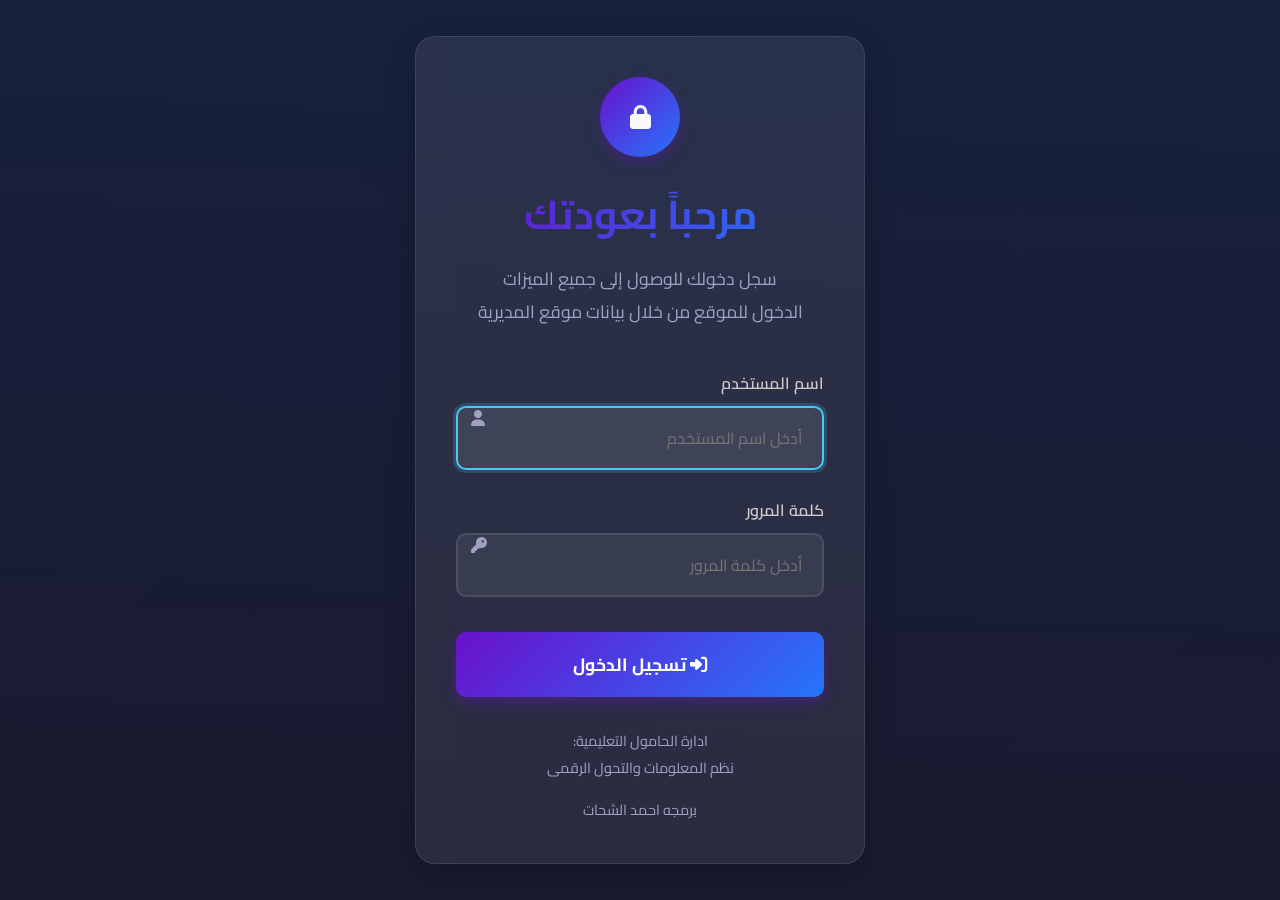
<file: eduhamoul/index.html>
<!DOCTYPE html>
<html lang="ar" dir="rtl">
<head>
    <meta charset="UTF-8">
    <meta name="viewport" content="width=device-width, initial-scale=1.0">
    <title>ادارة الحامول التعليمية  - نظام متكامل</title>
    <link rel="stylesheet" href="https://cdnjs.cloudflare.com/ajax/libs/font-awesome/6.4.0/css/all.min.css">
    <link href="https://fonts.googleapis.com/css2?family=Cairo:wght@300;400;600;700&display=swap" rel="stylesheet">
    <style>
        * {
            margin: 0;
            padding: 0;
            box-sizing: border-box;
            font-family: 'Cairo', sans-serif;
        }
        
        :root {
            --primary: #6a11cb;
            --secondary: #2575fc;
            --accent: #4cc9f0;
            --dark: #1a1a2e;
            --darker: #16213e;
            --light: #f8f9fa;
            --success: #2ecc71;
            --danger: #e74c3c;
            --warning: #f39c12;
            --radius: 10px;
            --shadow: 0 10px 30px rgba(0, 0, 0, 0.2);
        }
        
        body {
            background: linear-gradient(135deg, var(--dark) 0%, var(--darker) 100%);
            color: var(--light);
            min-height: 100vh;
            direction: rtl;
            overflow-x: hidden;
        }
        
        .container {
            display: flex;
            flex-direction: column;
            min-height: 100vh;
        }
        
        /* تنسيق صفحة تسجيل الدخول */
        .login-container {
            display: flex;
            justify-content: center;
            align-items: center;
            min-height: 100vh;
            padding: 20px;
            background: linear-gradient(rgba(22, 33, 62, 0.9), rgba(26, 26, 46, 0.9)), 
                        url('https://images.unsplash.com/photo-1550684376-efcbd6e3f031?q=80&w=1000');
            background-size: cover;
            background-position: center;
        }
        
        .login-box {
            background: rgba(255, 255, 255, 0.08);
            backdrop-filter: blur(15px);
            border-radius: 20px;
            padding: 40px;
            width: 100%;
            max-width: 450px;
            border: 1px solid rgba(255, 255, 255, 0.1);
            box-shadow: var(--shadow);
            animation: fadeIn 0.8s ease;
        }
        
        @keyframes fadeIn {
            from { opacity: 0; transform: translateY(20px); }
            to { opacity: 1; transform: translateY(0); }
        }
        
        .login-header {
            text-align: center;
            margin-bottom: 40px;
        }
        
        .login-header h1 {
            font-size: 2.5rem;
            background: linear-gradient(to right, var(--primary), var(--secondary));
            -webkit-background-clip: text;
            background-clip: text;
            color: transparent;
            margin-bottom: 10px;
        }
        
        .login-header p {
            color: #a0a0c0;
            font-size: 1.1rem;
        }
        
        .input-group {
            margin-bottom: 25px;
            position: relative;
        }
        
        .input-group label {
            display: block;
            margin-bottom: 8px;
            color: #ccc;
            font-weight: 600;
        }
        
        .input-group input {
            width: 100%;
            padding: 15px 20px;
            background: rgba(255, 255, 255, 0.07);
            border: 2px solid rgba(255, 255, 255, 0.1);
            border-radius: var(--radius);
            color: white;
            font-size: 1rem;
            transition: all 0.3s ease;
        }
        
        .input-group input:focus {
            outline: none;
            border-color: var(--accent);
            box-shadow: 0 0 0 3px rgba(76, 201, 240, 0.2);
            background: rgba(255, 255, 255, 0.1);
        }
        
        .input-group i {
            position: absolute;
            left: 15px;
            top: 42px;
            color: #a0a0c0;
        }
        
        .login-btn {
            width: 100%;
            padding: 16px;
            background: linear-gradient(135deg, var(--primary), var(--secondary));
            color: white;
            border: none;
            border-radius: var(--radius);
            font-size: 1.1rem;
            font-weight: 700;
            cursor: pointer;
            transition: all 0.3s ease;
            margin-top: 10px;
            box-shadow: 0 5px 15px rgba(106, 17, 203, 0.4);
        }
        
        .login-btn:hover {
            transform: translateY(-3px);
            box-shadow: 0 8px 20px rgba(106, 17, 203, 0.6);
            letter-spacing: 1px;
        }
        
        .login-footer {
            text-align: center;
            margin-top: 30px;
            color: #a0a0c0;
            font-size: 0.9rem;
        }
        
        /* تنسيق الصفحة الرئيسية (تظهر بعد تسجيل الدخول) */
        .main-container {
            display: none;
            flex-direction: column;
            min-height: 100vh;
        }
        
        /* الهيدر */
        .main-header {
            background: rgba(255, 255, 255, 0.05);
            backdrop-filter: blur(10px);
            padding: 20px 40px;
            display: flex;
            justify-content: space-between;
            align-items: center;
            border-bottom: 1px solid rgba(255, 255, 255, 0.1);
            box-shadow: 0 5px 20px rgba(0, 0, 0, 0.2);
        }
        
        .logo {
            display: flex;
            align-items: center;
            gap: 15px;
        }
        
        .logo-icon {
            width: 50px;
            height: 50px;
            background: linear-gradient(135deg, var(--primary), var(--secondary));
            border-radius: 50%;
            display: flex;
            align-items: center;
            justify-content: center;
            font-size: 1.5rem;
            box-shadow: 0 5px 15px rgba(106, 17, 203, 0.4);
        }
        
        .logo-text h2 {
            font-size: 1.8rem;
            background: linear-gradient(to right, var(--primary), var(--secondary));
            -webkit-background-clip: text;
            background-clip: text;
            color: transparent;
        }
        
        .user-menu {
            display: flex;
            align-items: center;
            gap: 20px;
        }
        
        .user-info {
            display: flex;
            align-items: center;
            gap: 15px;
            background: rgba(255, 255, 255, 0.05);
            padding: 10px 20px;
            border-radius: 50px;
            border: 1px solid rgba(255, 255, 255, 0.1);
        }
        
        .user-avatar {
            width: 45px;
            height: 45px;
            background: linear-gradient(135deg, #ff7e5f, #feb47b);
            border-radius: 50%;
            display: flex;
            align-items: center;
            justify-content: center;
            font-size: 1.3rem;
        }
        
        .logout-btn {
            padding: 10px 25px;
            background: rgba(231, 76, 60, 0.1);
            color: var(--danger);
            border: 1px solid rgba(231, 76, 60, 0.3);
            border-radius: var(--radius);
            cursor: pointer;
            font-weight: 600;
            transition: all 0.3s ease;
        }
        
        .logout-btn:hover {
            background: rgba(231, 76, 60, 0.2);
            transform: translateY(-2px);
        }
        
        /* المحتوى الرئيسي */
        .main-content {
            flex: 1;
            padding: 40px;
        }
        
        .welcome-section {
            background: linear-gradient(135deg, rgba(106, 17, 203, 0.1), rgba(37, 117, 252, 0.1));
            border-radius: 20px;
            padding: 30px;
            margin-bottom: 40px;
            border: 1px solid rgba(255, 255, 255, 0.1);
            backdrop-filter: blur(10px);
            box-shadow: var(--shadow);
        }
        
        .welcome-section h1 {
            font-size: 2.5rem;
            margin-bottom: 10px;
            color: white;
        }
        
        .welcome-section p {
            color: #a0a0c0;
            font-size: 1.2rem;
            line-height: 1.6;
        }
        
        /* شبكة الأزرار */
        .buttons-grid {
            display: grid;
            grid-template-columns: repeat(auto-fill, minmax(300px, 1fr));
            gap: 30px;
            margin-top: 30px;
        }
        
        .button-card {
            background: rgba(255, 255, 255, 0.05);
            border-radius: 20px;
            padding: 25px;
            text-align: center;
            transition: all 0.4s ease;
            border: 1px solid rgba(255, 255, 255, 0.1);
            box-shadow: 0 8px 20px rgba(0, 0, 0, 0.2);
            backdrop-filter: blur(5px);
            display: flex;
            flex-direction: column;
            align-items: center;
            height: 100%;
        }
        
        .button-card:hover {
            transform: translateY(-10px);
            box-shadow: 0 15px 30px rgba(0, 0, 0, 0.4);
            border-color: rgba(255, 255, 255, 0.2);
        }
        
        .button-icon {
            width: 70px;
            height: 70px;
            border-radius: 50%;
            display: flex;
            align-items: center;
            justify-content: center;
            font-size: 2rem;
            margin-bottom: 20px;
            box-shadow: 0 8px 20px rgba(0, 0, 0, 0.3);
        }
        
        .button-title {
            font-size: 1.5rem;
            margin-bottom: 15px;
            color: #fff;
            font-weight: 700;
        }
        
        .button-desc {
            color: #a0a0c0;
            font-size: 1rem;
            margin-bottom: 25px;
            line-height: 1.6;
            flex-grow: 1;
        }
        
        /* أنماط الأزرار المختلفة */
        .btn {
            display: inline-block;
            padding: 15px 35px;
            color: white;
            border-radius: 50px;
            text-decoration: none;
            font-weight: 700;
            font-size: 1.1rem;
            border: none;
            cursor: pointer;
            transition: all 0.3s ease;
            box-shadow: 0 5px 15px rgba(0, 0, 0, 0.2);
            position: relative;
            overflow: hidden;
            z-index: 1;
            text-align: center;
            min-width: 180px;
        }
        
        .btn:before {
            content: '';
            position: absolute;
            top: 0;
            left: 0;
            width: 0%;
            height: 100%;
            transition: all 0.3s ease;
            z-index: -1;
        }
        
        .btn:hover:before {
            width: 100%;
        }
        
        .btn-primary {
            background: linear-gradient(135deg, var(--primary), var(--secondary));
        }
        
        .btn-primary:before {
            background: linear-gradient(135deg, var(--secondary), var(--primary));
        }
        
        .btn-success {
            background: linear-gradient(135deg, #2ecc71, #27ae60);
        }
        
        .btn-success:before {
            background: linear-gradient(135deg, #27ae60, #2ecc71);
        }
        
        .btn-warning {
            background: linear-gradient(135deg, #f39c12, #e67e22);
        }
        
        .btn-warning:before {
            background: linear-gradient(135deg, #e67e22, #f39c12);
        }
        
        .btn-info {
            background: linear-gradient(135deg, #3498db, #2980b9);
        }
        
        .btn-info:before {
            background: linear-gradient(135deg, #2980b9, #3498db);
        }
        
        .btn-danger {
            background: linear-gradient(135deg, #e74c3c, #c0392b);
        }
        
        .btn-danger:before {
            background: linear-gradient(135deg, #c0392b, #e74c3c);
        }
        
        .btn-accent {
            background: linear-gradient(135deg, #9b59b6, #8e44ad);
        }
        
        .btn-accent:before {
            background: linear-gradient(135deg, #8e44ad, #9b59b6);
        }
        
        .btn:hover {
            transform: translateY(-3px);
            box-shadow: 0 10px 20px rgba(0, 0, 0, 0.3);
            letter-spacing: 1px;
        }
        
        .btn i {
            margin-left: 8px;
            transition: transform 0.3s ease;
        }
        
        .btn:hover i {
            transform: translateX(5px);
        }
        
        /* الفوتر */
        .main-footer {
            background: rgba(255, 255, 255, 0.05);
            padding: 25px 40px;
            text-align: center;
            border-top: 1px solid rgba(255, 255, 255, 0.1);
            color: #a0a0c0;
            font-size: 0.95rem;
            backdrop-filter: blur(10px);
        }
        
        /* رسالة الخطأ */
        .error-message {
            background: rgba(231, 76, 60, 0.1);
            border: 1px solid rgba(231, 76, 60, 0.3);
            color: #ff6b6b;
            padding: 15px;
            border-radius: var(--radius);
            margin-top: 20px;
            text-align: center;
            display: none;
        }
        
        /* تنسيق للشاشات الصغيرة */
        @media (max-width: 768px) {
            .login-box {
                padding: 30px 20px;
            }
            
            .main-header {
                flex-direction: column;
                gap: 20px;
                padding: 20px;
            }
            
            .main-content {
                padding: 20px;
            }
            
            .buttons-grid {
                grid-template-columns: 1fr;
            }
            
            .user-menu {
                width: 100%;
                justify-content: space-between;
            }
        }
        
        /* تأثيرات خاصة */
        .pulse {
            animation: pulse 2s infinite;
        }
        
        @keyframes pulse {
            0% { box-shadow: 0 0 0 0 rgba(106, 17, 203, 0.7); }
            70% { box-shadow: 0 0 0 10px rgba(106, 17, 203, 0); }
            100% { box-shadow: 0 0 0 0 rgba(106, 17, 203, 0); }
        }
        
        .float {
            animation: float 6s ease-in-out infinite;
        }
        
        @keyframes float {
            0% { transform: translateY(0px); }
            50% { transform: translateY(-15px); }
            100% { transform: translateY(0px); }
        }
    </style>
</head>
<body>
    <!-- صفحة تسجيل الدخول -->
    <div id="loginContainer" class="login-container">
        <div class="login-box">
            <div class="login-header">
                <div class="logo-icon float" style="margin: 0 auto 20px; width: 80px; height: 80px;">
                    <i class="fas fa-lock"></i>
                </div>
                <h1>مرحباً بعودتك</h1>
                <p>سجل دخولك للوصول إلى جميع الميزات</p>
		<p>الدخول للموقع من خلال بيانات موقع المديرية </p>
            </div>
            
            <form id="loginForm">
                <div class="input-group">
                    <label for="username"><i class="fas fa-user"></i> اسم المستخدم</label>
                    <input type="text" id="username" placeholder="أدخل اسم المستخدم" required>
                </div>
                
                <div class="input-group">
                    <label for="password"><i class="fas fa-key"></i> كلمة المرور</label>
                    <input type="password" id="password" placeholder="أدخل كلمة المرور" required>
                </div>
                
                <button type="submit" class="login-btn pulse">
                    <i class="fas fa-sign-in-alt"></i> تسجيل الدخول
                </button>
                
                <div id="errorMessage" class="error-message">
                    اسم المستخدم أو كلمة المرور غير صحيحة!
                </div>
            </form>
            
            <div class="login-footer">
                <p>ادارة الحامول التعليمية:</p>
                <p>نظم المعلومات والتحول الرقمى </p>
                <p style="margin-top: 15px;">برمجه احمد الشحات </p>
            </div>
        </div>
    </div>
    
    <!-- الصفحة الرئيسية (تظهر بعد تسجيل الدخول) -->
    <div id="mainContainer" class="main-container">
        <!-- الهيدر -->
        <header class="main-header">
            <div class="logo">
                <div class="logo-icon">
                    <i class="fas fa-rocket"></i>
                </div>
                <div class="logo-text">
                    <h2>ادارة الحامول التعليمية </h2>
                    <p>منصة نظم المعلومات و التحول الرقمى </p>
                </div>
            </div>
            
            <div class="user-menu">
                <div class="user-info">
                    <div class="user-avatar">
                        <i class="fas fa-school"></i>
                    </div>
                    <div>
                        <div id="displaySchoolName" style="font-weight: 700;"></div>
                        <div id="displayUsername" style="font-size: 0.8rem; color: #a0a0c0;"></div>
                    </div>
                </div>
                
                <button id="logoutBtn" class="logout-btn">
                    <i class="fas fa-sign-out-alt"></i> تسجيل الخروج
                </button>
            </div>
        </header>
        
        <!-- المحتوى الرئيسي -->
        <main class="main-content">
            <section class="welcome-section">
                <h1>مرحباً <span id="welcomeSchoolName"></span> 👋</h1>
                <p>هذه هي لوحة التحكم الخاصة بك حيث يمكنك الوصول إلى جميع الروابط والميزات المهمة. يمكنك النقر على أي زر لفتح الرابط المرتبط به مباشرة.</p>
            </section>
            
            <h2 style="margin-bottom: 20px; font-size: 2rem; text-align: center;">الروابط السريعة</h2>
            <p style="text-align: center; color: #a0a0c0; margin-bottom: 30px;">انقر على أي زر للوصول السريع إلى الموقع المرتبط</p>
            
            <div class="buttons-grid">
<!-- زر 6 -->
                <div class="button-card">
                    <div class="button-icon" style="background: linear-gradient(135deg, #e74c3c, #c0392b);">
                        <i class="fas fa-calculator"></i>
                    </div>
                    <h3 class="button-title"> صرف شهر ديسمبر  (12)</h3>
                    <p class="button-desc">  نموذج صرف شهر ديسمبر  (12) للساده العاملين بالحصه .</p>
                    <a href="https://eduhamoul.blogspot.com/p/srf12.html" target="_blank" class="btn btn-danger">
                        <i class="fas fa-external-link-alt"></i> نموذج صرف شهر ديسمبر  (12)
                    </a>
                </div>
 <!-- زر 2 -->
                <div class="button-card">
                    <div class="button-icon" style="background: linear-gradient(135deg, #2ecc71, #27ae60);">
                        <i class="fas fa-chart-bar"></i>
                    </div>
                    <h3 class="button-title">نموذج التخطيط والمتابعه والمبانى</h3>
                    <p class="button-desc">نموذج التخطيط  والمبانى.</p>
                    <a href="https://eduhamoul.blogspot.com/p/mbany.html" target="_blank" class="btn btn-success">
                        <i class="fas fa-external-link-alt"></i> نموذج التخطيط  والمبانى
                    </a>
                </div>
                          <!-- زر 1 -->
                <div class="button-card">
                    <div class="button-icon" style="background: linear-gradient(135deg, #6a11cb, #2575fc);">
                        <i class="fas fa-chart-bar"></i>
                    </div>
                    <h3 class="button-title">نموذج تنسيق الاداريين والعمال</h3>
                    <p class="button-desc">نموذج تنسيق الاداريين والعمال.</p>
                    <a href="https://eduhamoul.blogspot.com/p/body-text-align-center-font-family.html" target="_blank" class="btn btn-primary">
                        <i class="fas fa-external-link-alt"></i> استمارة الاداريين والعمال
                    </a>
                </div>

                <!-- زر 6 -->
                <div class="button-card">
                    <div class="button-icon" style="background: linear-gradient(135deg, #e74c3c, #c0392b);">
                        <i class="fas fa-calculator"></i>
                    </div>
                    <h3 class="button-title"> صرف شهر نوفمبر  (11)</h3>
                    <p class="button-desc">  نموذج صرف شهر نوفمبر  (11) للساده العاملين بالحصه .</p>
                    <a href="https://eduhamoul.blogspot.com/p/sarf11.html" target="_blank" class="btn btn-danger">
                        <i class="fas fa-external-link-alt"></i> نموذج صرف شهر نوفمبر (11)
                    </a>
                </div>
                <!-- زر 6 -->
                <div class="button-card">
                    <div class="button-icon" style="background: linear-gradient(135deg, #e74c3c, #c0392b);">
                        <i class="fas fa-calculator"></i>
                    </div>
                    <h3 class="button-title"> صرف شهر أكتوبر (10)</h3>
                    <p class="button-desc">نموذج صرف شهر أكتوبر  (10).للساده العاملين بالحصه </p>
                    <a href="https://eduhamoul.blogspot.com/p/sarf10.html" target="_blank" class="btn btn-danger">
                        <i class="fas fa-external-link-alt"></i> نموذج صرف شهر أكتوبر (10)
                    </a>
                </div>
                <!-- زر 6 -->
                <div class="button-card">
                    <div class="button-icon" style="background: linear-gradient(135deg, #e74c3c, #c0392b);">
                        <i class="fas fa-calculator"></i>
                    </div>
                    <h3 class="button-title"> صرف شهر سبتمبر (9)</h3>
                    <p class="button-desc">نموذج صرف شهر سبتمبر (9).للساده العاملين بالحصه </p>
                    <a href="https://eduhamoul.blogspot.com/p/srf9.html" target="_blank" class="btn btn-danger">
                        <i class="fas fa-external-link-alt"></i> نموذج صرف شهر سبتمبر (9)
                    </a>
                </div>                
                <!-- زر 3 -->
                <div class="button-card">
                    <div class="button-icon" style="background: linear-gradient(135deg, #f39c12, #e67e22);">
                        <i class="fas fa-umbrella-beach"></i>
                    </div>
                    <h3 class="button-title">إجازة اعتيادية</h3>
                    <p class="button-desc">نظام إجازات المعلمين والإداريين - ادارة الحامول.</p>
                    <a href="https://eduhamoul.blogspot.com/p/ajazah.html" target="_blank" class="btn btn-warning">
                        <i class="fas fa-external-link-alt"></i> طلب إجازة اعتيادية
                    </a>
                </div>
                
                <!-- زر 4 -->
                <div class="button-card">
                    <div class="button-icon" style="background: linear-gradient(135deg, #3498db, #2980b9);">
                        <i class="fas fa-people-arrows"></i>
                    </div>
                    <h3 class="button-title">خدمة العامة</h3>
                    <p class="button-desc">طلب للعمل بنظام الخدمة العامة .</p>
                    <a href="https://eduhamoul.blogspot.com/p/3ama.html" target="_blank" class="btn btn-info">
                        <i class="fas fa-external-link-alt"></i> طلب للعمل الخدمة العامة
                    </a>
                </div>
                
                <!-- زر 5 -->
                <div class="button-card">
                    <div class="button-icon" style="background: linear-gradient(135deg, #9b59b6, #8e44ad);">
                        <i class="fas fa-chart-bar"></i>
                    </div>
                    <h3 class="button-title">إحصاء المسددين</h3>
                    <p class="button-desc">المراجعة الداخلية والحوكمة - إحصاء المسددين.</p>
                    <a href="https://eduhamoul.blogspot.com/p/sdd.html" target="_blank" class="btn btn-accent">
                        <i class="fas fa-external-link-alt"></i> نموذج إحصاء المسددين
                    </a>
                </div>
                             
                <!-- زر 7 -->
                <div class="button-card">
                    <div class="button-icon" style="background: linear-gradient(135deg, #1abc9c, #16a085);">
                        <i class="fas fa-users"></i>
                    </div>
                    <h3 class="button-title">مسابقه الحصه</h3>
                    <p class="button-desc">لتسجيل اسماء المقبولين بالمدارس من وقع عليهم الاختيار .</p>
                    <a href="https://eduhamoul.blogspot.com/p/hesamoder.html" target="_blank" class="btn" style="background: linear-gradient(135deg, #1abc9c, #16a085);">
                        <i class="fas fa-external-link-alt"></i> اضافة معلم بالحصه
                    </a>
                </div>
                <!-- زر 7 -->
                <div class="button-card">
                    <div class="button-icon" style="background: linear-gradient(135deg, #1abc9c, #16a085);">
                        <i class="fas fa-users"></i>
                    </div>
                    <h3 class="button-title">استعلام اخطار مسابقه الحصه</h3>
                    <p class="button-desc">استعلام المعلمين المقبولين بالحصه.</p>
                    <a href="https://eduhamoul.blogspot.com/p/info.html" target="_blank" class="btn" style="background: linear-gradient(135deg, #1abc9c, #16a085);">
                        <i class="fas fa-external-link-alt"></i> إخطار استلام عمل
                    </a>
                </div>
                <!-- زر 8 -->
                <div class="button-card">
                    <div class="button-icon" style="background: linear-gradient(135deg, #e67e22, #d35400);">
                        <i class="fas fa-chart-line"></i>
                    </div>
                    <h3 class="button-title">احصاء استقرارى </h3>
                    <p class="button-desc">تحديث احصاء استقرارى لمدارس ادارة الحامول 2026 برجاء تحرى الدقه فى البيانات.</p>
                    <a href="https://eduhamoul.blogspot.com/p/ehsa.html" target="_blank" class="btn" style="background: linear-gradient(135deg, #e67e22, #d35400);">
                        <i class="fas fa-external-link-alt"></i> احصاء استقرارى 
                    </a>
                </div>
                <!-- زر 1 -->
                <div class="button-card">
                    <div class="button-icon" style="background: linear-gradient(135deg, #6a11cb, #2575fc);">
                        <i class="fas fa-hourglass-half fa-spin"></i>
                    </div>
                    <h3 class="button-title">قيد الانتظار</h3>
                    <p class="button-desc">قيد الانتظار.</p>
                    <a href="#" target="_blank" class="btn btn-primary">
                        <i class="fas fa-external-link-alt"></i> قيد الانتظار
                    </a>
                </div>
                
                <!-- زر 2 -->
                <div class="button-card">
                    <div class="button-icon" style="background: linear-gradient(135deg, #2ecc71, #27ae60);">
                        <i class="fas fa-hourglass-half fa-spin"></i>
                    </div>
                    <h3 class="button-title">قيد الانتظار</h3>
                    <p class="button-desc">قيد الانتظار.</p>
                    <a href="#" target="_blank" class="btn btn-success">
                        <i class="fas fa-external-link-alt"></i> قيد الانتظار
                    </a>
                </div>
            </div>
            
            <!-- ملاحظة -->
            <div style="background: rgba(52, 152, 219, 0.1); border-radius: 15px; padding: 20px; margin-top: 40px; border: 1px solid rgba(52, 152, 219, 0.3);">
                <h3 style="color: #3498db; margin-bottom: 10px;"><i class="fas fa-lightbulb"></i> ملاحظة مهمة</h3>
                <p style="color: #a0a0c0;">إدارة الحامول التعليمية هي إحدى الإدارات التابعة لمديرية التربية والتعليم بمحافظة كفر الشيخ، وتخدم مركز ومدينة الحامول والقرى التابعة له. تضم الإدارة عددًا كبيرًا من المدارس في جميع المراحل التعليمية (رياض أطفال - ابتدائي - إعدادي - ثانوي - تعليم فني)..</p>
            </div>
        </main>
        
        <!-- الفوتر -->
        <footer class="main-footer">
            <p>© 2025 ادارة الحامول التعليمية - جميع الحقوق محفوظة</p>
            <p style="margin-top: 10px; font-size: 0.85rem;">نظم المعلومات والتحول الرقمى  </p>
            <p style="margin-top: 5px; font-size: 0.85rem;">تمت البرمجه بواسطه احمد الشحات </p>
        </footer>
    </div>
    
    <script>
        // بيانات المستخدمين وكلمات المرور كما هو في ملف Excel
        const users = {
            "15012373": "rgknsoei",
            "15012390": "xuweymfl",
            "15012766": "tqgvxbeu",
            "15012752": "xejkpobc",
            "15012749": "ricmassh",
            "15012735": "bptoxatf",
            "15012721": "jssclood",
            "15012718": "oslbcgmk",
            "15012704": "surgdnkc",
            "15012695": "texriboo",
            "15012681": "wevynkqx",
            "15012678": "gsotpwxw",
            "15012664": "aqjsyxrd",
            "15012527": "rezlbikn",
            "15012647": "hpdhronm",
            "15012770": "xpttpdro",
            "15012629": "adcchylo",
            "15012616": "ailgglxx",
            "15012602": "nopabbje",
            "15012593": "fxqlmbtd",
            "15012589": "kpwkhfwh",
            "15012576": "jvztmdye",
            "15012562": "nezgvrgj",
            "15012558": "tjoezsrw",
            "15012545": "trwdzbif",
            "15012531": "pltpzuxj",
            "15012134": "bjxgutyc",
            "15011751": "wertflqu",
            "15012271": "vdzerxml",
            "15011973": "mqsdnfev",
            "15011969": "dyeatkbm",
            "15011955": "vbxtpuvy",
            "15011942": "swxjwvxi",
            "15011938": "raktlvck",
            "15011924": "ftyolbrl",
            "15011911": "zotowzqx",
            "15011907": "datbtsby",
            "15011898": "vlgyrsdt",
            "15011884": "tjzqorsp",
            "15011748": "gxwbvrzz",
            "15011867": "pgqyresd",
            "15011990": "vvhbwmku",
            "15011840": "wtoiblad",
            "15011836": "ewkujoax",
            "15011822": "xnlltyqq",
            "15011819": "djywaziy",
            "15011805": "pbbixwjm",
            "15011796": "ructjgpn",
            "15011782": "waiywbkb",
            "15011779": "zmxopmhc",
            "15011765": "ytvjwpmz",
            "15012117": "sqgyejwu",
            "15011853": "riauftcm",
            "15011871": "fuivzwsw",
            "15012240": "hjtuotmy",
            "15012236": "dwckdfdz",
            "15012222": "bxvcpfpt",
            "15012219": "erfppjtt",
            "15012205": "sehfncmm",
            "15012196": "ereyyydm",
            "15012182": "gfklyrxr",
            "15012179": "pzfduevp",
            "15000376": "wsjwnbzl",
            "15000362": "vsyabpzo",
            "15000331": "alkvycle",
            "15008272": "qwoivrms",
            "15008033": "khbjglrx",
            "15007925": "bqvhuron",
            "15007912": "uyrdwptz",
            "15008356": "kctlmaqu",
            "15008223": "vbojghbp",
            "15008121": "eofqldlk",
            "15001301": "bzxbdmks",
            "15001261": "loqenlgj",
            "15001257": "bnzgpsbu",
            "15001244": "utchjnmy",
            "15001124": "jnqapgfd",
            "15001111": "xmjtfzmb",
            "15001107": "dalzriqi",
            "15001190": "wdxkdoyc",
            "15001479": "qgnjqsmx",
            "15016672": "pnfhythf",
            "15017709": "snzuawbe",
            "15017302": "kmlyctbw",
            "15093483": "hlgmuyrv",
            "15094643": "opzndqty",
            "15095370": "wsqtrkdz",
            "15095569": "okgqwxul",
            "15095896": "vmcpfwin",
            "15096251": "qnprukce",
            "15097045": "vpoebihj",
            "15930950": "qgvkrdxo",
            "15932537": "ntsumpez",
            "15932802": "ilddhskg",
            "15931227": "cvsdoigh",
            "15934251": "sdsdgkgj",
            "15933423": "desyhjnc",
            "15934702": "azptswdf",
            "15931347": "mxdiuvtc",
            "15001394": "lwrscaps",
            "15930831": "vvhfcwih",
            "15000707": "vzogatmk",
            "15000548": "uvanzsiw",
            "15000551": "ivzuenmn",
            "15005322": "itxbflhm",
            "15005319": "ylidvsjm",
            "15005305": "qzoyiwhx",
            "15005296": "nmbzzcpa",
            "15005282": "fkutzayk",
            "15005146": "ryckzhfl",
            "15005265": "fgwegaaf",
            "15005398": "whrrbvqt",
            "15005248": "ecfurzxs",
            "15005234": "lhqlfhwu",
            "15005220": "ukckrhvc",
            "15005217": "fkgghafw",
            "15004511": "ymzwddsq",
            "15004507": "rfdcbmho",
            "15004423": "meghsqzv",
            "15004410": "xpqthire",
            "15004777": "razvhddu",
            "15004763": "hmjhdgwu",
            "15001814": "tvadmcre",
            "15001623": "osohdjzz",
            "15002037": "cznchjud",
            "15002023": "fqnlvlnr",
            "15001889": "oxvfflux",
            "15001876": "gmksifvs",
            "15005631": "hlascpht",
            "15005442": "rhnyjxud",
            "15005438": "ryjpsfza",
            "15005424": "xrelmnar",
            "15093536": "lahjpszv",
            "15001549": "idftemmj",
            "15001535": "wpcpydnj",
            "15001521": "xivhyzdr",
            "15001518": "wnwxnxps",
            "15005747": "wpujtczs",
            "15005733": "blmhfwix",
            "15005729": "kjfnynxa",
            "15005716": "qpgsfwnk",
            "15005702": "recxyaas",
            "15005693": "ggbmdhgt",
            "15005689": "jzthinva",
            "15004087": "wzlaricg",
            "15001981": "lisnwqod",
            "15004630": "sqbsmdrs",
            "15003042": "kofstxms",
            "15931378": "ryhsbema",
            "15003294": "cvmvvpui",
            "15003280": "yykoxxee",
            "15003277": "jektcoux",
            "15003263": "hpbgjqvd",
            "15003259": "gqnzsvcs",
            "15003130": "lhvkcteq",
            "15003126": "lilacopb",
            "15003113": "wbjraglw",
            "15017713": "nksnaidi",
            "15017293": "cjygbkod",
            "15017894": "dmtvmbyw",
            "15017880": "qyrbutix",
            "15093497": "tqjgvdoc",
            "15094320": "gmlvekxo",
            "15094612": "dypzwghv",
            "15094656": "qwrlhbzp",
            "15094674": "lvgonkbu",
            "15093522": "pdvtrzon",
            "15095542": "tjuphnci",
            "15095573": "djtkrguw",
            "15093381": "enbsxvqp",
            "15095865": "awndskft",
            "15096092": "eciuzwfs",
            "15095905": "ewjovmrb",
            "15096194": "dwqpcken",
            "15096265": "wzbvnpxu",
            "15096821": "bwozxurg",
            "15930947": "snvlwrye",
            "15097058": "ykbnqxpo",
            "15930964": "yevlqdig",
            "15930889": "tnfqjgdy",
            "15933229": "tdifogbd",
            "15933216": "wedrjhio",
            "15932731": "xtzumovl",
            "15932864": "uyruygfg",
            "15934438": "dhfgrudm",
            "15934486": "yijemrwn",
            "15934716": "sutrhdfd",
            "15931350": "vdbtpjli",
            "15017877": "gklsebql",
            "15002350": "qdjfwgmp",
            "15002435": "lzhrtlkq",
            "15093404": "wcsfxyeo",
            "15002815": "wnrqtgdc",
            "15002567": "xwpdenik",
            "15004008": "mpyunmjj",
            "15003966": "hjkdhfio",
            "15003904": "khpmdiyp",
            "15003970": "fxmjxzmo",
            "15004281": "gurjiovl",
            "15095410": "mivhrlun",
            "15095759": "ypgarmhf",
            "15003453": "djdhqhcz",
            "15003829": "kvohuflq",
            "15094687": "uibfqyme",
            "15095746": "wxblgrvj",
            "15095732": "abnmjrky",
            "15095454": "eyokanjq",
            "15096543": "qyjihvws",
            "15096556": "wnqvroam",
            "15003541": "kbrjhont",
            "15017041": "csalgmzt",
            "15094086": "vkajybho",
            "15096061": "mtkndovj",
            "15096128": "yhjupxvi",
            "15006354": "yhqwhttw",
            "15006341": "cjiizczh",
            "15006694": "xgabjgvo",
            "15006439": "fvzxhopa",
            "15006456": "mnchjjkw",
            "15006822": "xsnfbuzn",
            "15006819": "uiwtpvou",
            "15006765": "uzxckmwp",
            "15006751": "segpcekp",
            "15006748": "nwfylqkd",
            "15006588": "wrimeuaq",
            "15006703": "flhwcatw",
            "15005937": "fmssqpbs",
            "15005835": "iutnpgge",
            "15005818": "jebrleon",
            "15006266": "pugafkgl",
            "15017187": "iggnmcsl",
            "15094440": "gefjyvbk",
            "admin": "25124"
        };

        // بيانات أسماء المدارس المرتبطة بأسماء المستخدمين
        const schools = {
            "15012373": "السلاهيب",
            "15012390": "المفتى",
            "15012766": "الحامول الجديدة",
            "15012752": "قدماء المصريين",
            "15012749": "ام الشعور الام",
            "15012735": "الحاج محمد شمس الدين ت أ",
            "15012721": "السحايت  / ت أ",
            "15012718": "زوبع",
            "15012704": "ابو شاهين /ت أ",
            "15012695": "الحلافى",
            "15012681": "العنتراوى",
            "15012678": "القليعة",
            "15012664": "المناوفة (الشهيدحمادة)",
            "15012527": "المناوفة الجديدة ( المشرقي )",
            "15012647": "العشرية الكبرى",
            "15012770": "جمال عبد الناصر",
            "15012629": "الشهيد محمود دحدوح",
            "15012616": "الوحدة بالزعفران",
            "15012602": "الظافر",
            "15012593": "ناصر الأم /ت أ",
            "15012589": "ناصر الجديدة",
            "15012576": "فريال  ت أ",
            "15012562": "الأحرار",
            "15012558": "عزبة سعد",
            "15012545": "النشاوى/ ت أ",
            "15012531": "الشهيد محمد عبد النبى يحيى",
            "15012134": "الطيبة",
            "15011751": "قلينى/ ت أ",
            "15012271": "كوم الحجر",
            "15011973": "قرية 20",
            "15011969": "الابعادية ت أ",
            "15011955": "النصر17",
            "15011942": "ناصر الغربية ثان",
            "15011938": "قرية 53 ت أ",
            "15011924": "قرية 69",
            "15011911": "خميس",
            "15011907": "إصلاح  الحامول",
            "15011898": "أبو سكين",
            "15011884": "الثمانين /ت أ",
            "15011748": "الطرفاية 5",
            "15011867": "قرية 7 ت أ",
            "15011990": "المدينة المنورة ق/9",
            "15011840": "قرية 8",
            "15011836": "الطرفاية 2",
            "15011822": "الطرفاية 4",
            "15011819": "الشراقوة 41",
            "15011805": "الشراقوة 45 ت أ",
            "15011796": "الشهيد سعد صبري 47 سابقا",
            "15011782": "المجاز الغربى",
            "15011779": "المجاز الشرقى",
            "15011765": "الخاشعة",
            "15012117": "قرية 13 ت أأ",
            "15011853": "قرية 59 /ت أ",
            "15011871": "غرب  تيرة ت أ",
            "15012240": "5 و6 تيرة",
            "15012236": "الجدية  ت أ",
            "15012222": "الحلمية أ ت",
            "15012219": "باب الستين",
            "15012205": "قرية 36",
            "15012196": "قربة 11",
            "15012182": "قربة 77",
            "15012179": "قربة 12",
            "15000376": "خالد بن الوليد ق 83 ت أ",
            "15000362": "تريان  ت أ",
            "15000331": "مصنع السكر ت أ",
            "15008272": "العشرية الصغرى ت",
            "15008033": "ناصر الشرقية",
            "15007925": "63 الجدية",
            "15007912": "العزبة السمراء",
            "15008356": "الطرفاية 6",
            "15008223": "عبد الرحمن الدسوقى ت أ",
            "15008121": "قربة 10",
            "15001301": "قربة 78 ت أ",
            "15001261": "64 الشرفاء ت أ",
            "15001257": "شرق البنوان ت أ",
            "15001244": "حطيبة",
            "15001124": "الشهيد العميد ماجد صالح",
            "15001111": "الشهيد نشأت ت أ",
            "15001107": "ق 47 الجدية ت أ",
            "15001190": "تعاون اول ت أ",
            "15001479": "غرب البنوان ت أ",
            "15016672": "العمرانية",
            "15017709": "زيدان",
            "15017302": "قرية 8 ت أ",
            "15093483": "قرية 44",
            "15094643": "عزبة صالح",
            "15095370": "قرية 75 المنصور",
            "15095569": "65 الخاشعة",
            "15095896": "الخمسين",
            "15096251": "قوته ت أ",
            "15097045": "كوم الدهب ق 10",
            "15930950": "طرطير",
            "15932537": "قريه 40 الشراقوة",
            "15932802": "حميده",
            "15931227": "الابحر ب",
            "15934251": "منشية الزعفران",
            "15933423": "صفوت الحمادى",
            "15934702": "مدرسة عزبه شحاته الابتدائية",
            "15931347": "الشبورة",
            "15001394": "الحامول التجريبية",
            "15930831": "الزعفران التجريبية",
            "15000707": "التربية الفكرية",
            "15000548": "الأمل للصم وضعاف السمع",
            "15000551": "عبد الحميد للغات",
            "15005322": "الحامول بنين",
            "15005319": "الحامول بنات",
            "15005305": "الزعفران بنين",
            "15005296": "الزعفران بنات",
            "15005282": "اصلاح الحامول",
            "15005146": "الكفر الشرقى",
            "15005265": "زيدان",
            "15005398": "غرب تيرة",
            "15005248": "الحلمية ت أ",
            "15005234": "السحايت  ت أ",
            "15005220": "الخاشعة",
            "15005217": "قرية 7 القديمة   تم الغائها",
            "15004511": "قرية 20",
            "15004507": "كوم الحجر",
            "15004423": "المناوفة",
            "15004410": "صبري القاضي",
            "15004777": "مصنع السكر",
            "15004763": "قرية 69 المنصور",
            "15001814": "المجاز الشرقى",
            "15001623": "تيرة محطة 5",
            "15002037": "الطرفاية 4",
            "15002023": "قرية 83 ت أ",
            "15001889": "تريان ت أ",
            "15001876": "قرية 59 ت أالخاشعة",
            "15005631": "عبد الرحمن الدسوقي ت أق54",
            "15005442": "قرية 78 ت أ",
            "15005438": "قرية 8 ت أ",
            "15005424": "زوبع",
            "15093536": "قرية7 الجديدة",
            "15001549": "قرية 13 ت أ",
            "15001535": "الثمانين ت أ",
            "15001521": "قرية 45 ت أ الشراقوة",
            "15001518": "64 الشرفاء ت أ",
            "15005747": "القرن ت أ",
            "15005733": "قرية  36",
            "15005729": "قرية 47",
            "15005716": "ابو شاهين ت أ",
            "15005702": "العشرية الصغرى ت أ",
            "15005693": "الشهيد نشأت",
            "15005689": "قليني ت أ",
            "15004087": "فريال ت أ",
            "15001981": "النشاوى ت أ",
            "15004630": "الحاج محمد شمس الدين ت أ",
            "15003042": "القليعة",
            "15931378": "الابحر ع",
            "15003294": "شرق البنوان ت أ",
            "15003280": "إصلاح الحامول ت أ",
            "15003277": "ناصر الشرقية",
            "15003263": "غرب تيره ت أ",
            "15003259": "الابعادية ت أ",
            "15003130": "ناصر الام ت أ",
            "15003126": "الجدية ت أ",
            "15003113": "غرب البنوان ت أ",
            "15017713": "البنا ت أ",
            "15017293": "قرية 53 ت أ المنصور",
            "15017894": "السمراء",
            "15017880": "الطرفاية 6",
            "15093497": "قرية 44 الجدية",
            "15094320": "قرية 77",
            "15094612": "الوحدة بالزعفران",
            "15094656": "عزبة صالح",
            "15094674": "قرية 63 الجدية",
            "15093522": "تعاون اول",
            "15095542": "النصر 17",
            "15095573": "65 الخاشعة",
            "15093381": "العمرانية",
            "15095865": "قرية 75 المنصور",
            "15096092": "قرية عشرة   10",
            "15095905": "الخمسين ع",
            "15096194": "العنتراوى",
            "15096265": "قوته ت أ",
            "15096821": "المدينة المنورة ق 9",
            "15930947": "طرطير ع",
            "15097058": "قرية 10 كوم الدهب",
            "15930964": "فصول 12",
            "15930889": "الشهيد سعد صبرى",
            "15933229": "40الشراقوه",
            "15933216": "ناصر الغربية ثان",
            "15932731": "الاحرار",
            "15932864": "حميده",
            "15934438": "منشية الزعفران",
            "15934486": "الزعفران الرسمية للغات اعدادى",
            "15934716": "عزبه شحاته الاعدادية",
            "15931350": "الشبورة",
            "15017877": "الحامول التجريبية",
            "15002350": "الحامول المهنية ع",
            "15002435": "التريية الفكرية",
            "15093404": "المهنية الامل للصم",
            "15002815": "عبد الحميد للغات",
            "15002567": "الحامول بنين",
            "15004008": "كفر الشرقى",
            "15003966": "الحامول بنات",
            "15003904": "اصلاح الحامول",
            "15003970": "الشهيد الملازم حامد محمد   احمد عياد",
            "15004281": "غرب تيرة",
            "15095410": "صبرى القاضى الاعدادية / الثانوية",
            "15095759": "فصول السحايت الثانوية",
            "15003453": "الحامول التجارية بنين",
            "15003829": "الحامول التجارية بنات",
            "15094687": "غرب تيرة التجارية المشتركة",
            "15095746": "قرية 8 التجارية",
            "15095732": "الثمانين التجارية",
            "15095454": "فصول الاصلاح التجارية",
            "15096543": "الحجر الزراعية",
            "15096556": "الحجر المهنية الزراعية",
            "15003541": "الحامول الصناعية بنين",
            "15017041": "الشهيد محمد رضا  الشناوى الصناعية  بنات",
            "15094086": "مصنع السكر الصناعية",
            "15096061": "صناعى الحامول المهنى",
            "15096128": "الزعفران الصناعية المهنية",
            "15006354": "مصطفى كامل",
            "15006341": "ناصر 46",
            "15006694": "الايمان",
            "15006439": "5و6 تيرة",
            "15006456": "الامل 75",
            "15006822": "قرية 18",
            "15006819": "الجدية 62",
            "15006765": "الابعادية",
            "15006751": "الطيبة  54",
            "15006748": "الدياسطى",
            "15006588": "مغلق    قرية 78",
            "15006703": "قرية  20",
            "15005937": "الخاشعة",
            "15005835": "الماظة",
            "15005818": "تعاون أول",
            "15006266": "الحجاج",
            "15017187": "ابو سكين",
            "15094440": "قرية 77",
            "admin": "مشرف النظام"
        };
        
        // الحصول على العناصر من الصفحة
        const loginContainer = document.getElementById('loginContainer');
        const mainContainer = document.getElementById('mainContainer');
        const loginForm = document.getElementById('loginForm');
        const errorMessage = document.getElementById('errorMessage');
        const logoutBtn = document.getElementById('logoutBtn');
        const displayUsername = document.getElementById('displayUsername');
        const displaySchoolName = document.getElementById('displaySchoolName');
        const welcomeSchoolName = document.getElementById('welcomeSchoolName');
        const usernameInput = document.getElementById('username');
        const passwordInput = document.getElementById('password');
        
        // التحقق من حالة تسجيل الدخول عند تحميل الصفحة
        document.addEventListener('DOMContentLoaded', function() {
            const loggedInUser = localStorage.getItem('loggedInUser');
            
            if (loggedInUser) {
                // إذا كان المستخدم مسجل الدخول بالفعل
                showMainPage(loggedInUser);
            } else {
                // إذا لم يكن مسجل الدخول
                showLoginPage();
            }
        });
        
        // معالجة تسجيل الدخول
        loginForm.addEventListener('submit', function(e) {
            e.preventDefault();
            
            const username = usernameInput.value.trim();
            const password = passwordInput.value.trim();
            
            // التحقق من بيانات الدخول
            if (users[username] && users[username] === password) {
                // حفظ حالة تسجيل الدخول
                localStorage.setItem('loggedInUser', username);
                
                // عرض الصفحة الرئيسية
                showMainPage(username);
                
                // إخفاء رسالة الخطأ إذا كانت ظاهرة
                errorMessage.style.display = 'none';
            } else {
                // عرض رسالة الخطأ
                errorMessage.style.display = 'block';
                
                // اهتزاز حقول الإدخال
                usernameInput.style.animation = 'shake 0.5s';
                passwordInput.style.animation = 'shake 0.5s';
                
                // إزالة تأثير الاهتزاز بعد الانتهاء
                setTimeout(() => {
                    usernameInput.style.animation = '';
                    passwordInput.style.animation = '';
                }, 500);
                
                // تفريغ حقل كلمة المرور
                passwordInput.value = '';
                passwordInput.focus();
            }
        });
        
        // معالجة تسجيل الخروج
        logoutBtn.addEventListener('click', function() {
            // مسح بيانات تسجيل الدخول
            localStorage.removeItem('loggedInUser');
            
            // إظهار صفحة تسجيل الدخول
            showLoginPage();
            
            // تفريغ الحقول
            usernameInput.value = '';
            passwordInput.value = '';
        });
        
        // دالة لعرض صفحة تسجيل الدخول
        function showLoginPage() {
            loginContainer.style.display = 'flex';
            mainContainer.style.display = 'none';
        }
        
        // دالة لعرض الصفحة الرئيسية
        function showMainPage(username) {
            loginContainer.style.display = 'none';
            mainContainer.style.display = 'flex';
            
            // الحصول على اسم المدرسة من الكائن schools
            const schoolName = schools[username] || username;
            
            // تحديث اسم المدرسة في الصفحة الرئيسية
            displaySchoolName.textContent = schoolName;
            displayUsername.textContent = `اسم المستخدم: ${username}`;
            welcomeSchoolName.textContent = schoolName;
        }
        
        // إضافة تأثير اهتزاز لحقول الإدخال
        const style = document.createElement('style');
        style.textContent = `
            @keyframes shake {
                0%, 100% { transform: translateX(0); }
                10%, 30%, 50%, 70%, 90% { transform: translateX(-5px); }
                20%, 40%, 60%, 80% { transform: translateX(5px); }
            }
        `;
        document.head.appendChild(style);
        
        // إضافة تأثير عند النقر على الأزرار
        document.querySelectorAll('.btn').forEach(button => {
            button.addEventListener('click', function(e) {
                // إضافة تأثير النقر
                this.style.transform = 'scale(0.95)';
                
                // استعادة الحجم الطبيعي بعد 200 مللي ثانية
                setTimeout(() => {
                    this.style.transform = '';
                }, 200);
                
                // إظهار رسالة تأكيد (يمكن إزالتها إذا أردت)
                console.log(`سيتم فتح الرابط: ${this.href}`);
            });
        });
        
        // إضافة تأثيرات عشوائية للأزرار عند التمرير
        document.querySelectorAll('.button-card').forEach(card => {
            card.addEventListener('mouseenter', function() {
                // تأثير عشوائي للأيقونة
                const icon = this.querySelector('.button-icon');
                if (icon) {
                    icon.style.transform = `rotate(${Math.random() * 20 - 10}deg) scale(1.1)`;
                }
            });
            
            card.addEventListener('mouseleave', function() {
                // إعادة الأيقونة إلى وضعها الطبيعي
                const icon = this.querySelector('.button-icon');
                if (icon) {
                    icon.style.transform = 'rotate(0deg) scale(1)';
                }
            });
        });
        
        // تفعيل زر Enter لتسجيل الدخول
        passwordInput.addEventListener('keypress', function(e) {
            if (e.key === 'Enter') {
                loginForm.dispatchEvent(new Event('submit'));
            }
        });
        
        // جعل اسم المستخدم يظهر تلقائياً عند تحميل الصفحة
        usernameInput.focus();
    </script>
</body>
</html>
</file>
